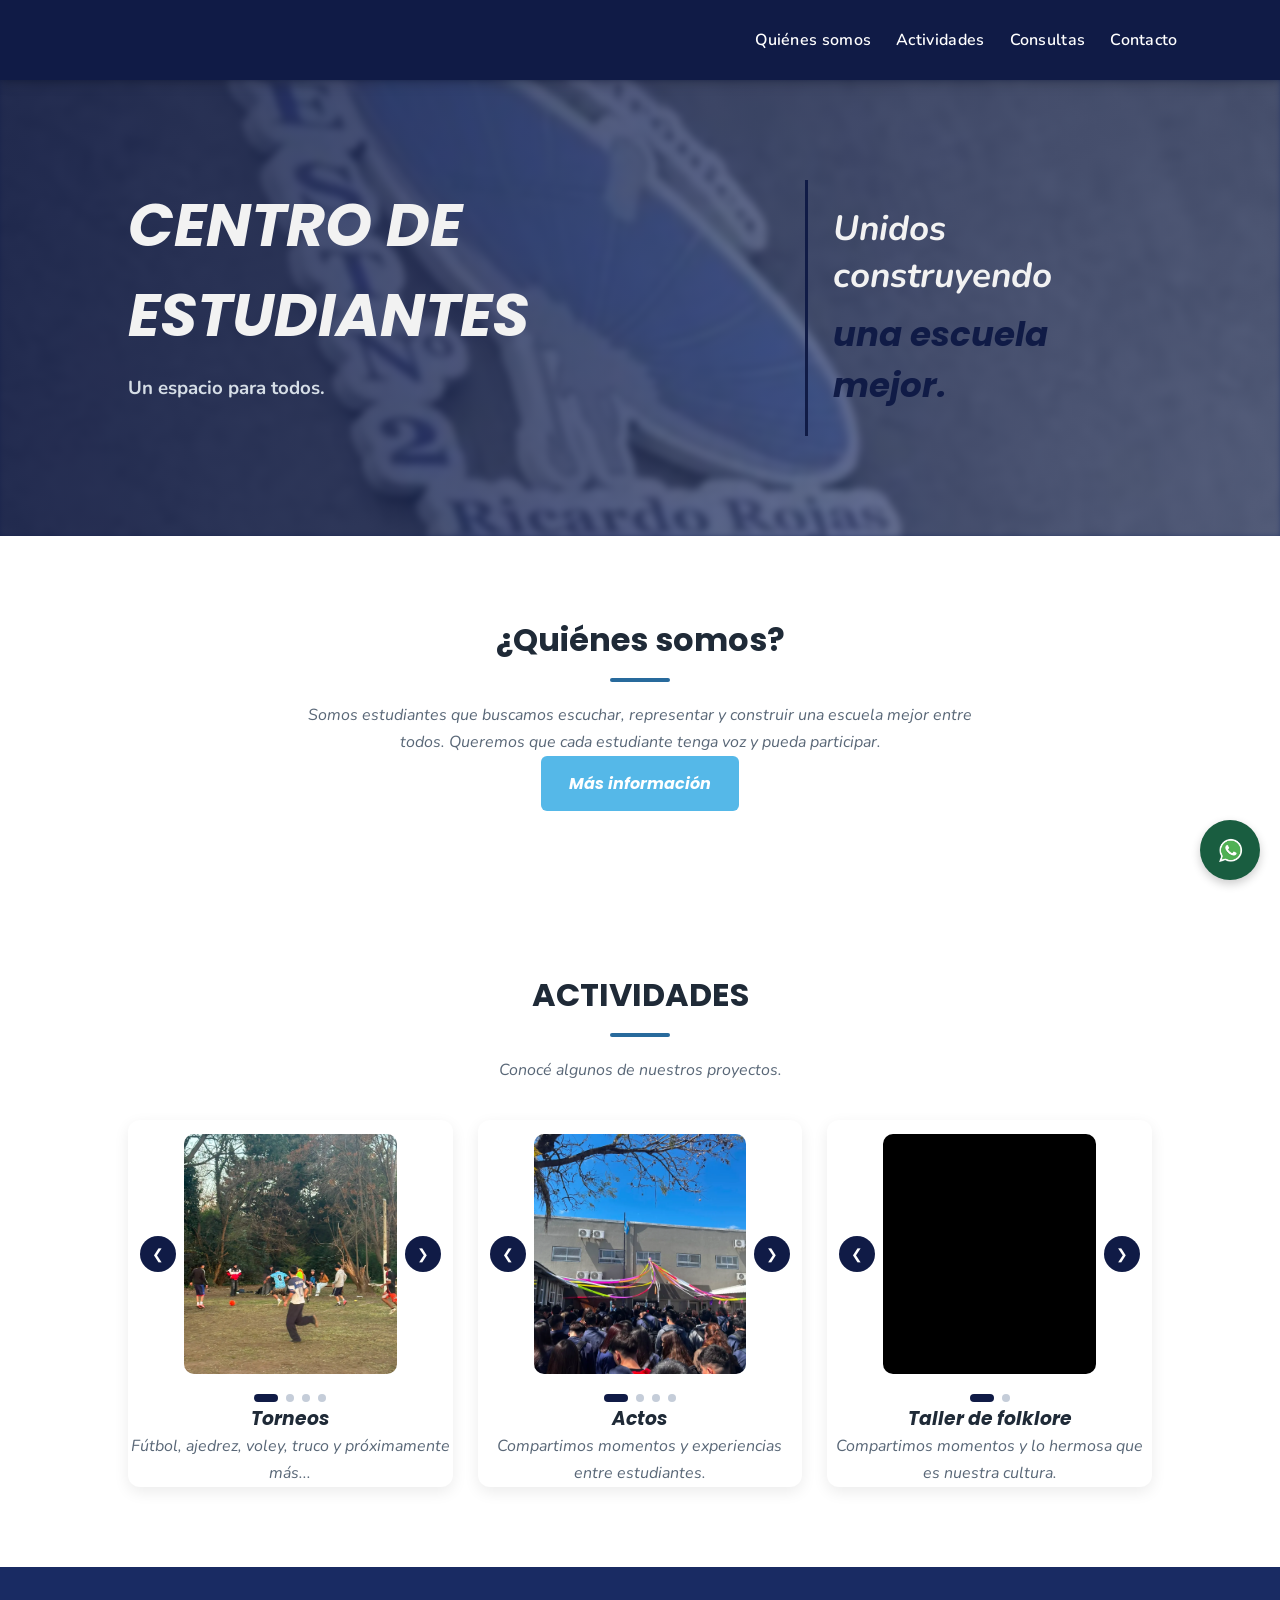
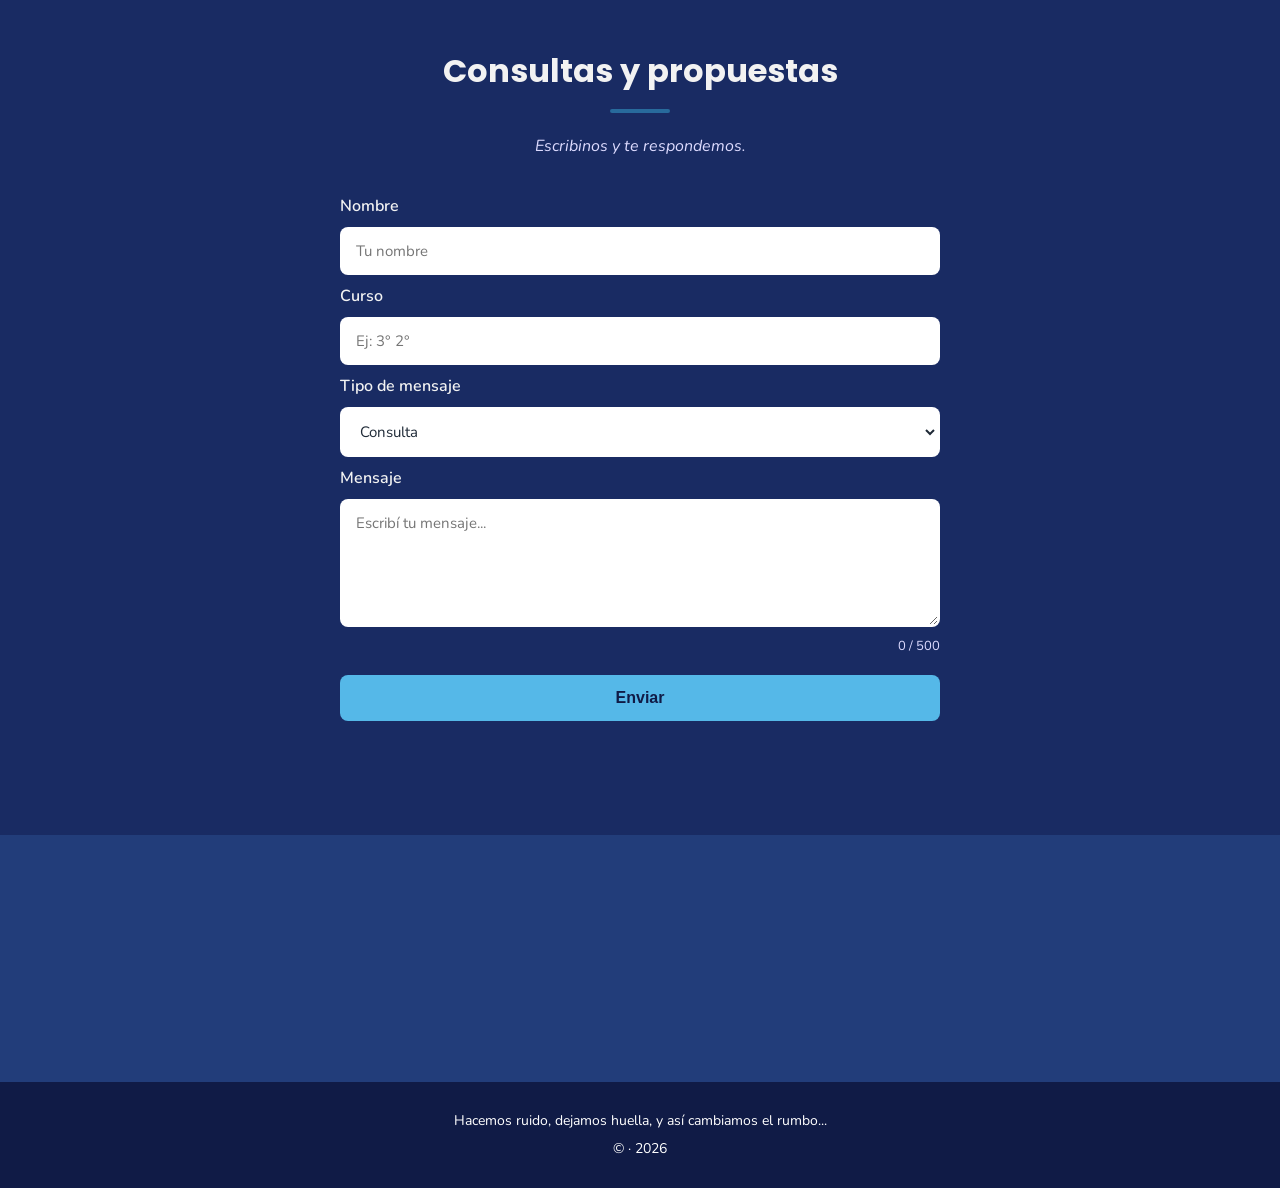
<file: index.html>
<!DOCTYPE html>
<html lang="es">

<head>
  <meta charset="UTF-8">
  <meta name="viewport" content="width=device-width, initial-scale=1.0">
  <title>C.e</title>
  <meta name="description" content="Página oficial del Centro de Estudiantes:actividades, consultas y contacto.">
  <link rel="icon" href="img/logo.png" type="image/png">
  <link rel="stylesheet" href="style.css">  

<link rel="preconnect" href="https://fonts.googleapis.com">
<link rel="preconnect" href="https://fonts.gstatic.com" crossorigin>
<link href="https://fonts.googleapis.com/css2?family=Archivo+Black&family=Bebas+Neue&family=Caudex:ital,wght@0,400;0,700;1,400;1,700&family=Cinzel:wght@400..900&family=Courier+Prime:ital,wght@0,400;0,700;1,400;1,700&family=EB+Garamond:ital,wght@0,400..800;1,400..800&family=Fraunces:ital,opsz,wght@0,9..144,100..900;1,9..144,100..900&family=Georama:ital,wght@0,100..900;1,100..900&family=Google+Sans+Flex:opsz,wght@1..144,1..1000&family=Google+Sans:ital,opsz,wght@0,17..18,400..700;1,17..18,400..700&family=Gravitas+One&family=IBM+Plex+Sans:ital,wght@0,100..700;1,100..700&family=Isometra&family=Merriweather:ital,opsz,wght@0,18..144,300..900;1,18..144,300..900&family=Montserrat:ital,wght@0,100..900;1,100..900&family=National+Park:wght@200..800&family=Open+Sans:ital,wght@0,300..800;1,300..800&family=Oswald:wght@200..700&family=Permanent+Marker&family=Playfair+Display+SC:ital,wght@0,400;0,700;0,900;1,400;1,700;1,900&family=Poppins:ital,wght@0,100;0,200;0,300;0,400;0,500;0,600;0,700;0,800;0,900;1,100;1,200;1,300;1,400;1,500;1,600;1,700;1,800;1,900&family=Seaweed+Script&family=Xmind:ital,wght@0,100..900;1,100..900&display=swap" rel="stylesheet">

<link rel="preconnect" href="https://fonts.googleapis.com">
<link rel="preconnect" href="https://fonts.gstatic.com" crossorigin>
<link href="https://fonts.googleapis.com/css2?family=Archivo+Black&family=Bebas+Neue&family=Caudex:ital,wght@0,400;0,700;1,400;1,700&family=Cinzel:wght@400..900&family=Courier+Prime:ital,wght@0,400;0,700;1,400;1,700&family=EB+Garamond:ital,wght@0,400..800;1,400..800&family=Fraunces:ital,opsz,wght@0,9..144,100..900;1,9..144,100..900&family=Georama:ital,wght@0,100..900;1,100..900&family=Google+Sans+Flex:opsz,wght@1..144,1..1000&family=Google+Sans:ital,opsz,wght@0,17..18,400..700;1,17..18,400..700&family=Gravitas+One&family=IBM+Plex+Sans:ital,wght@0,100..700;1,100..700&family=Isometra&family=Merriweather:ital,opsz,wght@0,18..144,300..900;1,18..144,300..900&family=Montserrat:ital,wght@0,100..900;1,100..900&family=National+Park:wght@200..800&family=Nunito:ital,wght@0,200..1000;1,200..1000&family=Open+Sans:ital,wght@0,300..800;1,300..800&family=Oswald:wght@200..700&family=Permanent+Marker&family=Playfair+Display+SC:ital,wght@0,400;0,700;0,900;1,400;1,700;1,900&family=Poppins:ital,wght@0,100;0,200;0,300;0,400;0,500;0,600;0,700;0,800;0,900;1,100;1,200;1,300;1,400;1,500;1,600;1,700;1,800;1,900&family=Seaweed+Script&family=Xmind:ital,wght@0,100..900;1,100..900&display=swap" rel="stylesheet">

<link rel="icon" type="image/png" href="logo.png.ico">


</head>

<body>

  <div id="pantalla-inicio">
  <img src="logo.png.png" alt="Logo C.E. TEC 2">
</div>

  <header>
<nav>
  <a href="#somos">Quiénes somos</a>
  <a href="#actividades">Actividades</a>
  <a href="#consultas">Consultas</a>
  <a href="#contacto">Contacto</a>
</nav>

  </header>


  <main>


  <section class="portada" id="inicio">
    <div>
      <h1>CENTRO DE ESTUDIANTES</h1>
      <h3>Un espacio para todos.</h3>
    </div>

    <div class="frase">
      <h2>Unidos construyendo</h2>
      <h3>una escuela mejor.</h3>
    </div>
  </section>

  
  <section class="seccion estudio" id="somos">
    <h2>¿Quiénes somos?</h2>
    <p>
      Somos estudiantes que buscamos escuchar, representar y construir una escuela mejor
      entre todos. Queremos que cada estudiante tenga voz y pueda participar.
    </p>
    <a href="informacion.html" class="boton">
    Más información
   </a>
  </section>


  <section class="seccion actividades" id="actividades">
    <h2>ACTIVIDADES</h2>
    <p>Conocé algunos de nuestros proyectos.</p>

    <div class="contenedor-tarjetas">

      <article class="tarjeta">
        <div class="slider">
          <button class="slider-btn prev" type="button" aria-label="Foto anterior">&#10094;</button>
          <div class="slider-ventana">
            <div class="slider-pista">
              <img src="img/torneo4.webp" alt="Torneo 1" loading="lazy">
              <img src="img/ajedrez.webp" alt="Torneo 2" loading="lazy">
              <img src="img/voley.webp" alt="Torneo 3" loading="lazy">
              <img src="img/truco.webp" alt="Torneo 4" loading="lazy">
            </div>
          </div>
          <button class="slider-btn next" type="button" aria-label="Foto siguiente">&#10095;</button>
          <div class="slider-puntos"></div>
        </div>
        <div class="tarjeta-contenido">
          <h3>Torneos</h3>
          <p>Fútbol, ajedrez, voley, truco y próximamente más...</p>
        </div>
      </article>

      <article class="tarjeta">
        <div class="slider">
          <button class="slider-btn prev" type="button" aria-label="Foto anterior">&#10094;</button>
          <div class="slider-ventana">
            <div class="slider-pista">
              <img src="img/acto1.webp" alt="Acto 1" loading="lazy">
              <img src="img/acto2.webp" alt="Acto 2" loading="lazy">
              <img src="img/acto6.webp" alt="Acto 3" loading="lazy">
              <img src="img/acto.webp" alt="Acto 4" loading="lazy">
            </div>
          </div>
          <button class="slider-btn next" type="button" aria-label="Foto siguiente">&#10095;</button>
          <div class="slider-puntos"></div>
        </div>
        <div class="tarjeta-contenido">
          <h3>Actos</h3>
          <p>Compartimos momentos y experiencias entre estudiantes.</p>
        </div>
      </article>

      <article class="tarjeta">
  <div class="slider">
    <button class="slider-btn prev" type="button" aria-label="Video anterior">&#10094;</button>
    <div class="slider-ventana">
      <div class="slider-pista">
        <video src="videos/taller4.mp4" aria-label="Taller 4" autoplay muted loop playsinline preload="metadata"></video>
        <video src="videos/taller6.mp4" aria-label="Taller 6" autoplay muted loop playsinline preload="metadata"></video>
      </div>
    </div>
    <button class="slider-btn next" type="button" aria-label="Video siguiente">&#10095;</button>
    <div class="slider-puntos"></div>
  </div>
  <div class="tarjeta-contenido">
    <h3>Taller de folklore</h3>
    <p>Compartimos momentos y lo hermosa que es nuestra cultura.</p>
  </div>
</article>

    </div>
  </section>

  <section class="seccion consultas" id="consultas">
    <h2>Consultas y propuestas</h2>
    <p>Escribinos y te respondemos.</p>

    <form class="formulario" action="https://formspree.io/f/xjywgdjb" method="POST">

      <label for="nombre">Nombre</label>
      <input type="text" id="nombre" name="nombre" placeholder="Tu nombre" required>

      <label for="curso">Curso</label>
      <input type="text" id="curso" name="curso" placeholder="Ej: 3° 2°">

      <label for="tipo">Tipo de mensaje</label>
      <select id="tipo" name="tipo">
        <option value="consulta">Consulta</option>
        <option value="propuesta">Propuesta</option>
        <option value="reclamo">Reclamo</option>
      </select>

      <label for="mensaje">Mensaje</label>
      <textarea id="mensaje" name="mensaje" rows="5" maxlength="500" placeholder="Escribí tu mensaje..." required></textarea>
      <small class="contador" id="contador">0 / 500</small>

      <button type="submit" id="btn-enviar">Enviar</button>
      <p class="estado" id="estado" role="status" aria-live="polite"></p>
    </form>
  </section>

 
  <section class="seccion contacto" id="contacto">
    <h2>¡Conectate con nosotros!</h2>
    <p>Seguinos.</p>

    <a class="boton-whatsapp" href="https://chat.whatsapp.com/KMpoznM1ul219VOwDnWXyy" target="_blank" rel="noopener noreferrer">
      <img src="whatsapp-removebg-preview.png" alt="WhatsApp">
    </a>

    <p class="instagram">
      Instagram:
      <a href="https://www.instagram.com/unidos_construimos/" target="_blank" rel="noopener noreferrer">
        @unidos_construimos
      </a>
    </p>
  </section>

</main>
  <footer>
    <p>Hacemos ruido, dejamos huella, y así cambiamos el rumbo...</p>
    <p>© · 2026</p>

  </footer>


  <script src="script.js"></script>

</body>

</html>
</file>
<file: style.css>
:root {
    --background: #101B46;
    --background-secondary: #192B63;
    --card: #223D7A;

    --primary: #55B8E8;
    --accent: #8EDBFF;
    --hover: #36A5D9;

    --celeste: #8EDBFF;
    --celeste-claro: #BDEBFF;
    --celeste-oscuro: #286A9C;

    --texto: #F2F2F2;
    --secundario: #DDDBFF;
}
* {
    margin: 0;
    padding: 0;
    box-sizing: border-box;
}

html {
    scroll-behavior: smooth;
    -webkit-text-size-adjust: 100%;
}

body {
    color: #1f2a37;
}

img,
video {
    max-width: 100%;
}

section[id] {
    scroll-margin-top: 90px;
}
#pantalla-inicio {
    position: fixed;
    inset: 0;
    background: var(--background);
    display: flex;
    justify-content: center;
    align-items: center;
    z-index: 9999;
    transition: opacity 0.8s ease, visibility 0.8s ease;
}

#pantalla-inicio img {
    width: min(60vw, 280px);
    animation: aparecer 1s ease;
}

#pantalla-inicio.oculto {
    opacity: 0;
    visibility: hidden;
}


@keyframes aparecer {
    from { opacity: 0; transform: scale(0.85); }
    to   { opacity: 1; transform: scale(1); }
}
nav {
    display: flex;
    gap: 25px;
}

nav a {
    color: white;
    text-decoration: none;
    transition: color 0.3s;
    font-family: Nunito, sans-serif;
    font-weight: 600;
    letter-spacing: 0.3px;
    position: relative;
    padding: 4px 0;
}

nav a:hover {
    color: var(--celeste);
}

nav a::after {
    content: "";
    position: absolute;
    left: 0;
    bottom: -4px;
    width: 0;
    height: 2px;
    background: var(--celeste-oscuro, #1556c9);
    transition: width 0.3s;
}

nav a:hover::after {
    width: 100%;
}
.logo img {
    width: 90px;
    height: auto;
    display: block;
    object-fit: contain;
}

.logo {
    color: var(--celeste-oscuro);
    font-size: 28px;
    font-weight: 900;
    text-decoration: none;
}

header {
    background: var(--background);
    display: flex;
    justify-content: flex-end;
    align-items: center;
    padding: 25px 8%;
    position: sticky;
    top: 0;
    z-index: 100;
    box-shadow: 0 2px 12px rgba(0, 0, 0, 0.25);
}


.portada {
    position: relative;
    overflow: hidden;
    isolation: isolate;
    background: var(--background-secondary);
    color: white;
    display: flex;
    justify-content: space-between;
    padding: 100px 10%;
    gap: 30px;
    font-family: Poppins, sans-serif;
}
.portada::before {
    content: "";
    position: absolute;
    inset: -2px;
    z-index: -10;
    background: url("img/logoescuela.webp") center / cover no-repeat;
    filter: blur(3px);
}
.portada::after {
    content: "";
    position: absolute;
    inset: 0;
    z-index: -2;
    background: linear-gradient(90deg, rgba(16, 27, 70, 0.85), rgba(25, 43, 99, 0.55));
}

.portada h1 {
    font-size: clamp(35px, 5vw, 60px);
    font-style: italic;
    color: var(--texto);
}

.portada h3 {
    margin-top: 15px;
    color: #D5DDE6;
    font-family: Nunito, sans-serif;
}

.frase {
    border-left: 3px solid var(--background);
    padding: 25px;
    font-family: Nunito, sans-serif;
}

.frase h2 {
    font-size: 35px;
    color: var(--texto);
    font-style: italic;
}

.frase h3 {
    margin-top: 10px;
    font-size: 34px;
    font-weight: 700;
    font-style: italic;
    color: var(--background);
    font-family: Poppins, sans-serif;
}

.seccion {
    padding: 80px 10%;
    text-align: center;
    font-style: italic;
    font-family: Poppins, sans-serif;
}

.seccion h2 {
    font-size: 32px;
    margin-bottom: 20px;
    font-family: Poppins;
    font-style: normal;
}

.seccion h2::after {
    content: "";
    display: block;
    width: 60px;
    height: 4px;
    margin: 14px auto 0;
    border-radius: 4px;
    background: var(--celeste-oscuro, #1556c9);
}
.estudio {
    background: white;
}

.estudio p {
    max-width: 700px;
    margin: 0 auto;
}

.seccion p {
    line-height: 1.7;
    color: #596777;
    font-family: Nunito, sans-serif;
}


.contenedor-tarjetas {
    display: grid;
    grid-template-columns: repeat(3, 1fr);
    gap: 25px;
    margin-top: 35px;
}

.tarjeta {
    background: white;
    border-radius: 12px;
    overflow: hidden;
    box-shadow: 0 5px 15px rgba(0, 0, 0, 0.08);
    transition: transform 0.3s, box-shadow 0.3s;
}

.tarjeta:hover {
    transform: translateY(-8px);
    box-shadow: 0 12px 25px rgba(0, 0, 0, 0.15);
}

.taller {
    padding: 22px;
}

.taller h3 {
    margin-bottom: 12px;
}

.taller p {
    font-size: 14px;
}
.slider {
    display: grid;
    grid-template-columns: auto 1fr auto;
    align-items: center;
    gap: 8px;
    padding: 14px 12px 0;
}

.slider-ventana {
    overflow: hidden;
    border-radius: 10px;
    touch-action: pan-y;
}

.slider-pista {
    display: flex;
    transition: transform 0.55s cubic-bezier(0.65, 0, 0.35, 1);
    will-change: transform;
}

.tarjeta .slider-pista img,
.tarjeta .slider-pista video {
    flex: 0 0 100%;
    width: 100%;
    height: 240px;
    object-fit: cover;
    display: block;
    user-select: none;
    -webkit-user-drag: none;
    background: #000;
}

.slider-btn {
    width: 36px;
    height: 36px;
    border: none;
    border-radius: 50%;
    background: var(--background, #0b2a6b);
    color: #fff;
    font-size: 14px;
    line-height: 1;
    cursor: pointer;
    display: grid;
    place-items: center;
    transition: transform 0.2s, background 0.2s;
}

.slider-btn:hover {
    background: var(--celeste-oscuro, #1556c9);
    transform: scale(1.1);
}

.slider-btn:focus-visible {
    outline: 3px solid #8fb4ff;
    outline-offset: 2px;
}

.slider-puntos {
    grid-column: 1 / -1;
    display: flex;
    justify-content: center;
    gap: 8px;
    padding: 12px 0 2px;
}

.punto {
    width: 8px;
    height: 8px;
    padding: 0;
    border: none;
    border-radius: 999px;
    background: #c5cdd9;
    cursor: pointer;
    transition: width 0.3s, background 0.3s;
}

.punto.activo {
    width: 24px;
    background: var(--background, #0b2a6b);
}
.consultas {
    background: var(--background-secondary);
}

.consultas h2 {
    color: var(--texto);
}

.consultas p {
    color: var(--secundario);
}

.formulario {
    max-width: 600px;
    margin: 35px auto 0;
    display: flex;
    flex-direction: column;
    gap: 10px;
    text-align: left;
    font-style: normal;
    font-family: Nunito, sans-serif;
}

.formulario label {
    color: var(--texto);
    font-weight: 600;
}

.formulario input,
.formulario select,
.formulario textarea {
    padding: 12px 14px;
    border: 2px solid transparent;
    border-radius: 8px;
    font-family: inherit;
    font-size: 15px;
    background: white;
    color: #1f2a37;
    transition: border-color 0.3s;
}

.formulario input:focus,
.formulario select:focus,
.formulario textarea:focus {
    outline: none;
    border-color: var(--primary);
}

.formulario textarea {
    resize: vertical;
}

.formulario button {
    margin-top: 10px;
    padding: 14px;
    border: none;
    border-radius: 8px;
    background: var(--primary);
    color: var(--background);
    font-size: 16px;
    font-weight: 700;
    cursor: pointer;
    transition: background 0.3s, transform 0.2s;
}

.formulario button:hover {
    background: var(--hover);
    transform: translateY(-2px);
}

.formulario button:disabled {
    opacity: 0.7;
    cursor: wait;
    transform: none;
}

.contador {
    align-self: flex-end;
    color: var(--secundario);
    font-size: 13px;
}

.formulario .error {
    border-color: #ff6b6b;
    animation: temblar 0.35s;
}

@keyframes temblar {
    0%, 100% { transform: translateX(0); }
    25%      { transform: translateX(-6px); }
    75%      { transform: translateX(6px); }
}

.estado {
    text-align: center;
    font-weight: 700;
    padding: 12px;
    border-radius: 8px;
    opacity: 0;
    transform: translateY(10px);
    transition: opacity 0.4s, transform 0.4s;
}

.estado.visible {
    opacity: 1;
    transform: none;
}

.estado.ok {
    background: rgba(142, 219, 255, 0.15);
    color: var(--celeste-claro);
}

.estado.error {
    background: rgba(255, 107, 107, 0.15);
    color: #ffb3b3;
}
.contacto {
    background: var(--card);
    padding: 45px 10%;
}

.contacto h2 {
    font-size: 26px;
    color: var(--texto);
}

.contacto p {
    color: var(--secundario);
}

.instagram {
    margin-top: 25px;
}

.instagram a {
    color: #142B46;
    font-weight: bold;
    text-decoration: none;
}

.contacto .instagram a {
    color: var(--celeste);
}

.boton-whatsapp {
    position: fixed;
    bottom: 20px;
    right: 20px;
    z-index: 9999;
    width: 60px;
    height: 60px;
    display: flex;
    justify-content: center;
    align-items: center;
    background-color: #195D40;
    border-radius: 50%;
    box-shadow: 0 4px 10px rgba(0, 0, 0, 0.2);
    transition: transform 0.3s, background 0.3s;
}

.boton-whatsapp img {
    width: 35px;
    height: 35px;
    object-fit: contain;
}

.boton-whatsapp:hover {
    background: #195D40;
    transform: scale(1.05);
}



footer {
    background: var(--background);
    color: white;
    text-align: center;
    padding: 25px;
    line-height: 2;
    font-size: 14px;
    font-family: Nunito;
}
.js .reveal {
    opacity: 0;
}

.js .reveal.visible {
    opacity: 1;
    animation: subir 0.8s ease backwards;
    animation-delay: var(--delay, 0s);
}

@keyframes subir {
    from { opacity: 0; transform: translateY(40px); }
    to   { opacity: 1; transform: none; }
}
.palabra {
    display: inline-block;
    white-space: nowrap;
}

.letra {
    display: inline-block;
    opacity: 0;
    animation: escribir 0.5s ease forwards;
}

@keyframes escribir {
    from { opacity: 0; transform: translateY(12px); }
    to   { opacity: 1; transform: none; }
}

@media (prefers-reduced-motion: reduce) {
    .js .reveal.visible { animation: none; }
    .letra { opacity: 1; animation: none; }
    .formulario .error { animation: none; }
}


@media (max-width: 900px) {

    .portada {
        padding: 80px 8%;
    }

.seccion {
     padding: 70px 8%;
 }

.contenedor-tarjetas {
    grid-template-columns: 1fr;
        max-width: 560px;
        margin-left: auto;
        margin-right: auto;
    }
}


@media (max-width: 700px) {

    header {
        justify-content: center;
        padding: 14px 4%;
    }

    nav {
  width: 100%;
  justify-content: space-between;
   flex-wrap: wrap;
  gap: 8px 12px;
    }

  nav a {
        font-size: 14px;
    }
    section[id] {
        scroll-margin-top: 70px;
    }

    .portada {
        flex-direction: column;
        padding: 55px 6%;
        gap: 25px;
    }

    .portada h1 {
        font-size: clamp(28px, 9vw, 40px);
    }

    .portada h3 {
        font-size: 16px;
        margin-top: 10px;
    }

    .frase {
        padding: 5px 0 5px 16px;
    }

    .frase h2 {
        font-size: 24px;
    }

    .frase h3 {
        font-size: 24px;
        margin-top: 6px;
    }
    .seccion {
        padding: 55px 6%;
    }
    .seccion h2 {
        font-size: 26px;
        font-family: Nunito sans-serif;
    }
 .seccion h2::after {
        width: 50px;
        height: 3px;
    }
 .contenedor-tarjetas {
        margin-top: 25px;
        gap: 20px;
    }

.slider {
        gap: 6px;
        padding: 10px 8px 0;
    }

 .slider-btn {
        width: 30px;
        height: 30px;
        font-size: 12px;
    }
.tarjeta .slider-pista img,
    .tarjeta .slider-pista video {
        height: 210px;
    }

.tarjeta-contenido {
  padding: 18px;
    }

.formulario {
        margin-top: 25px;
    }
.formulario input,
.formulario select,
.formulario textarea {
        font-size: 16px;
        padding: 12px;
    }

    .formulario button {
        padding: 15px;
    }

    .contacto {
        padding: 40px 6%;
    }
 .contacto h2 {
        font-size: 22px;
    }
   .instagram {
        margin-top: 18px;
    }

    .boton-whatsapp {
        width: 52px;
        height: 52px;
        bottom: 16px;
        right: 16px;
    }

    .boton-whatsapp img {
        width: 30px;
        height: 30px;
    }

    footer {
    padding: 20px 6%;
   font-size: 13px;
    }
}

@media (max-width: 380px) { nav a {
      font-size: 13px;
    }
.portada h1 {
   font-size: 26px;
    }
.frase h2,
.frase h3 {
        font-size: 21px;
    }

.slider-btn {
   width: 26px;
  height: 26px;
    }
}
.boton {
    display: inline-block;
    background: var(--primary);
    color: white;
    padding: 15px 28px;
    border-radius: 6px;
    text-decoration: none;
    font-weight: bold;
    transition: 0.3s;
}

.boton:hover {
    background: var(--hover);
    transform: scale(1.05);
}
</file>
